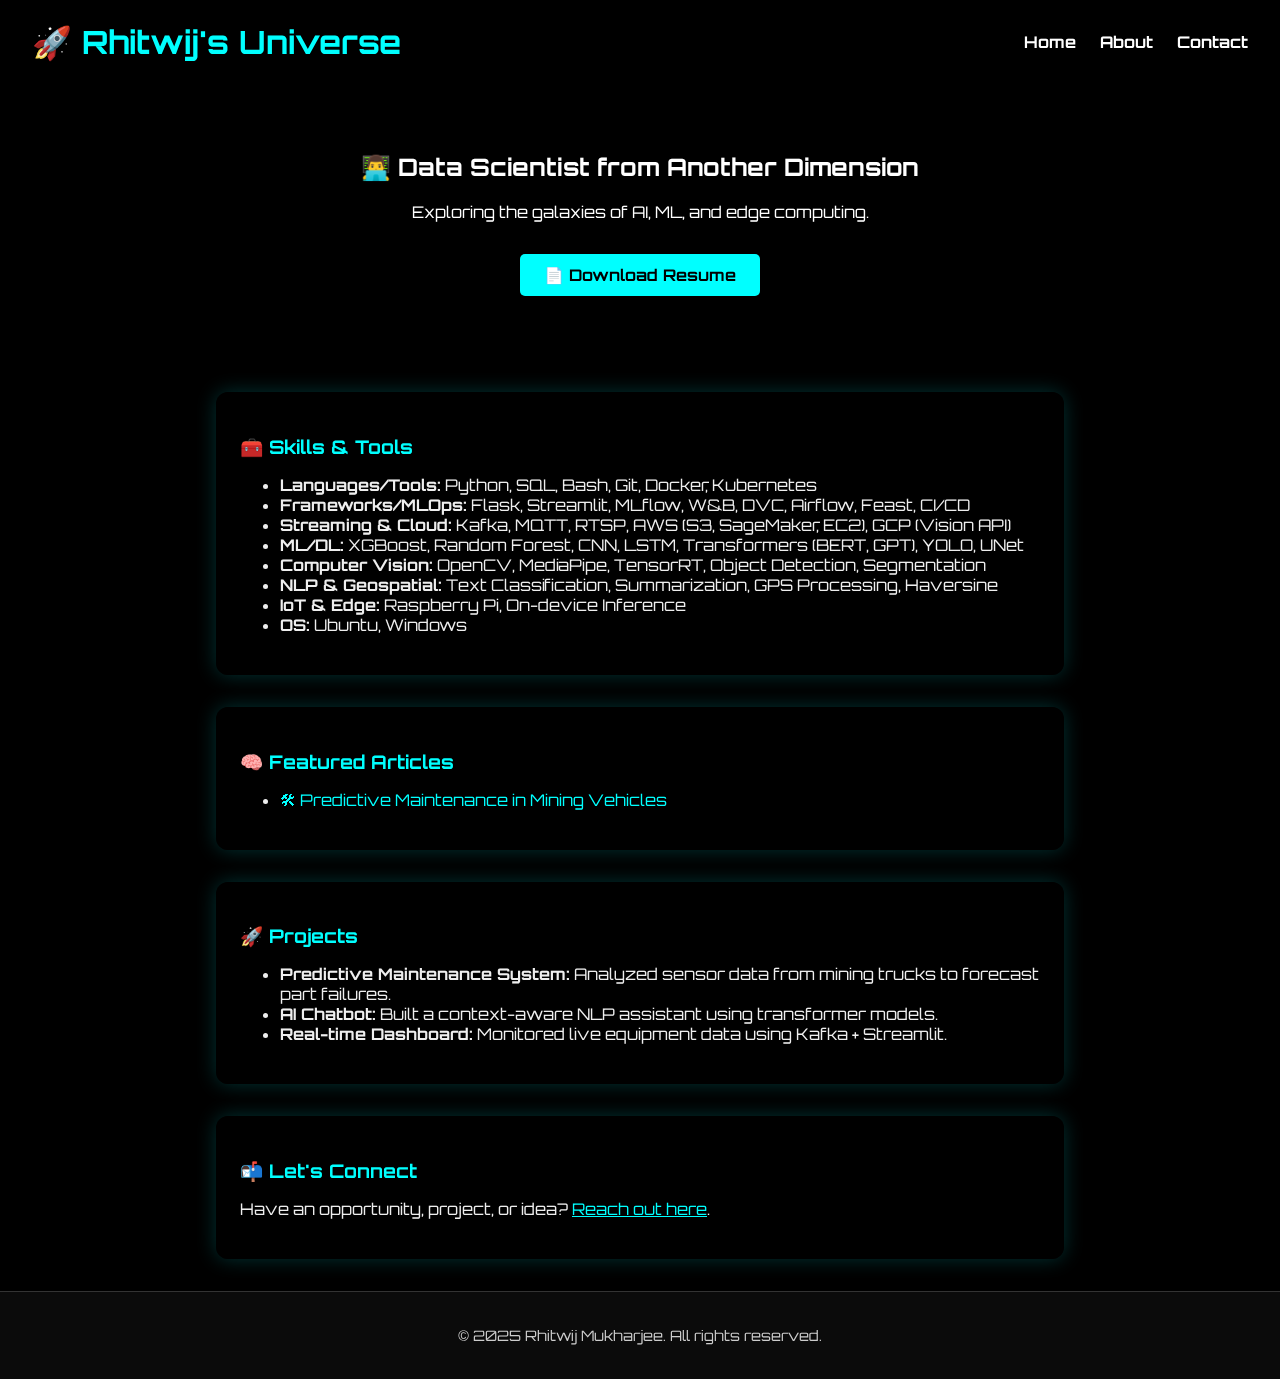
<file: index.html>
<!DOCTYPE html>
<html lang="en">
<head>
  <meta charset="UTF-8" />
  <title>Rhitwij's Universe</title>
  <link rel="stylesheet" href="style.css" />
  <link href="https://fonts.googleapis.com/css2?family=Orbitron:wght@500&display=swap" rel="stylesheet">
</head>
<body>
  <div class="bg"></div>
  <nav>
    <h1>🚀 Rhitwij's Universe</h1>
    <ul>
      <li><a href="index.html">Home</a></li>
      <li><a href="about.html">About</a></li>
      <li><a href="contact.html">Contact</a></li>
    </ul>
  </nav>

  <main class="center-text">
    <h2>👨‍💻 Data Scientist from Another Dimension</h2>
    <p>Exploring the galaxies of AI, ML, and edge computing.</p>
    <p><a class="button" href="assets/resume.pdf" download>📄 Download Resume</a></p>
	<!--<p><a class="button" href="articles/article1.html">🛠 Read: Predictive Maintenance</a></p>-->

  </main>

<section class="content-section">
  <h3>🧰 Skills & Tools</h3>
  <ul>
    <li><strong>Languages/Tools:</strong> Python, SQL, Bash, Git, Docker, Kubernetes</li>
    <li><strong>Frameworks/MLOps:</strong> Flask, Streamlit, MLflow, W&B, DVC, Airflow, Feast, CI/CD</li>
    <li><strong>Streaming & Cloud:</strong> Kafka, MQTT, RTSP, AWS (S3, SageMaker, EC2), GCP (Vision API)</li>
    <li><strong>ML/DL:</strong> XGBoost, Random Forest, CNN, LSTM, Transformers (BERT, GPT), YOLO, UNet</li>
    <li><strong>Computer Vision:</strong> OpenCV, MediaPipe, TensorRT, Object Detection, Segmentation</li>
    <li><strong>NLP & Geospatial:</strong> Text Classification, Summarization, GPS Processing, Haversine</li>
    <li><strong>IoT & Edge:</strong> Raspberry Pi, On-device Inference</li>
    <li><strong>OS:</strong> Ubuntu, Windows</li>
  </ul>
</section>


<section class="content-section">
  <h3>🧠 Featured Articles</h3>
  <ul class="article-list">
    <li><a href="articles/mining-predictive-maintenance.html">🛠 Predictive Maintenance in Mining Vehicles</a></li>
    <!-- Add more articles later -->
  </ul>
</section>

<section class="content-section">
  <h3>🚀 Projects</h3>
  <ul>
    <li><strong>Predictive Maintenance System:</strong> Analyzed sensor data from mining trucks to forecast part failures.</li>
    <li><strong>AI Chatbot:</strong> Built a context-aware NLP assistant using transformer models.</li>
    <li><strong>Real-time Dashboard:</strong> Monitored live equipment data using Kafka + Streamlit.</li>
  </ul>
</section>
<section class="content-section">
  <h3>📬 Let's Connect</h3>
  <p>Have an opportunity, project, or idea? <a href="contact.html">Reach out here</a>.</p>
</section>


</body>
<footer>
  <p>© 2025 Rhitwij Mukharjee. All rights reserved.</p>
</footer>
</html>
</file>
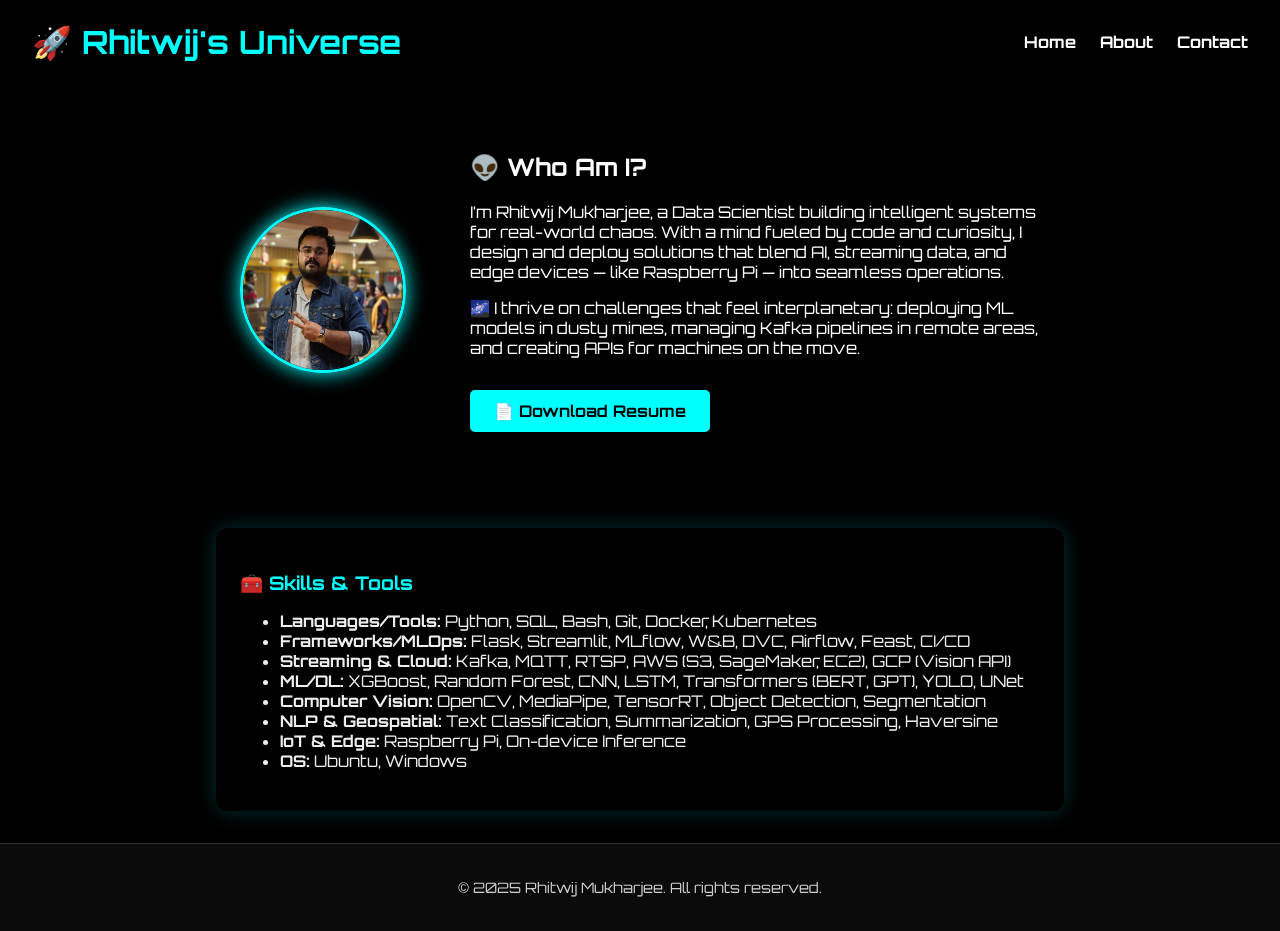
<file: about.html>
<!DOCTYPE html>
<html lang="en">
<head>
  <meta charset="UTF-8" />
  <title>About | Rhitwij Mukharjee</title>
  <link rel="stylesheet" href="style.css" />
  <link href="https://fonts.googleapis.com/css2?family=Orbitron:wght@500&display=swap" rel="stylesheet">
</head>
<body>
  <div class="bg"></div>
  <nav>
    <h1>🚀 Rhitwij's Universe</h1>
    <ul>
      <li><a href="index.html">Home</a></li>
      <li><a href="about.html">About</a></li>
      <li><a href="contact.html">Contact</a></li>
    </ul>
  </nav>

  <main class="about">
    <img src="assets/profile1.jpeg" alt="Rhitwij" class="profile" />
    <div>
      <h2>👽 Who Am I?</h2>
      <p>I’m Rhitwij Mukharjee, a Data Scientist building intelligent systems for real-world chaos. With a mind fueled by code and curiosity, I design and deploy solutions that blend AI, streaming data, and edge devices — like Raspberry Pi — into seamless operations.</p>

      <p>🌌 I thrive on challenges that feel interplanetary: deploying ML models in dusty mines, managing Kafka pipelines in remote areas, and creating APIs for machines on the move.</p>
	<p><a class="button" href="assets/resume.pdf" download>📄 Download Resume</a></p>

	</div>
  </main>
 
 <section class="content-section">
  <h3>🧰 Skills & Tools</h3>
  <ul>
    <li><strong>Languages/Tools:</strong> Python, SQL, Bash, Git, Docker, Kubernetes</li>
    <li><strong>Frameworks/MLOps:</strong> Flask, Streamlit, MLflow, W&B, DVC, Airflow, Feast, CI/CD</li>
    <li><strong>Streaming & Cloud:</strong> Kafka, MQTT, RTSP, AWS (S3, SageMaker, EC2), GCP (Vision API)</li>
    <li><strong>ML/DL:</strong> XGBoost, Random Forest, CNN, LSTM, Transformers (BERT, GPT), YOLO, UNet</li>
    <li><strong>Computer Vision:</strong> OpenCV, MediaPipe, TensorRT, Object Detection, Segmentation</li>
    <li><strong>NLP & Geospatial:</strong> Text Classification, Summarization, GPS Processing, Haversine</li>
    <li><strong>IoT & Edge:</strong> Raspberry Pi, On-device Inference</li>
    <li><strong>OS:</strong> Ubuntu, Windows</li>
  </ul>
</section>
 
</body>
<footer>
  <p>© 2025 Rhitwij Mukharjee. All rights reserved.</p>
</footer>

</html>
</file>
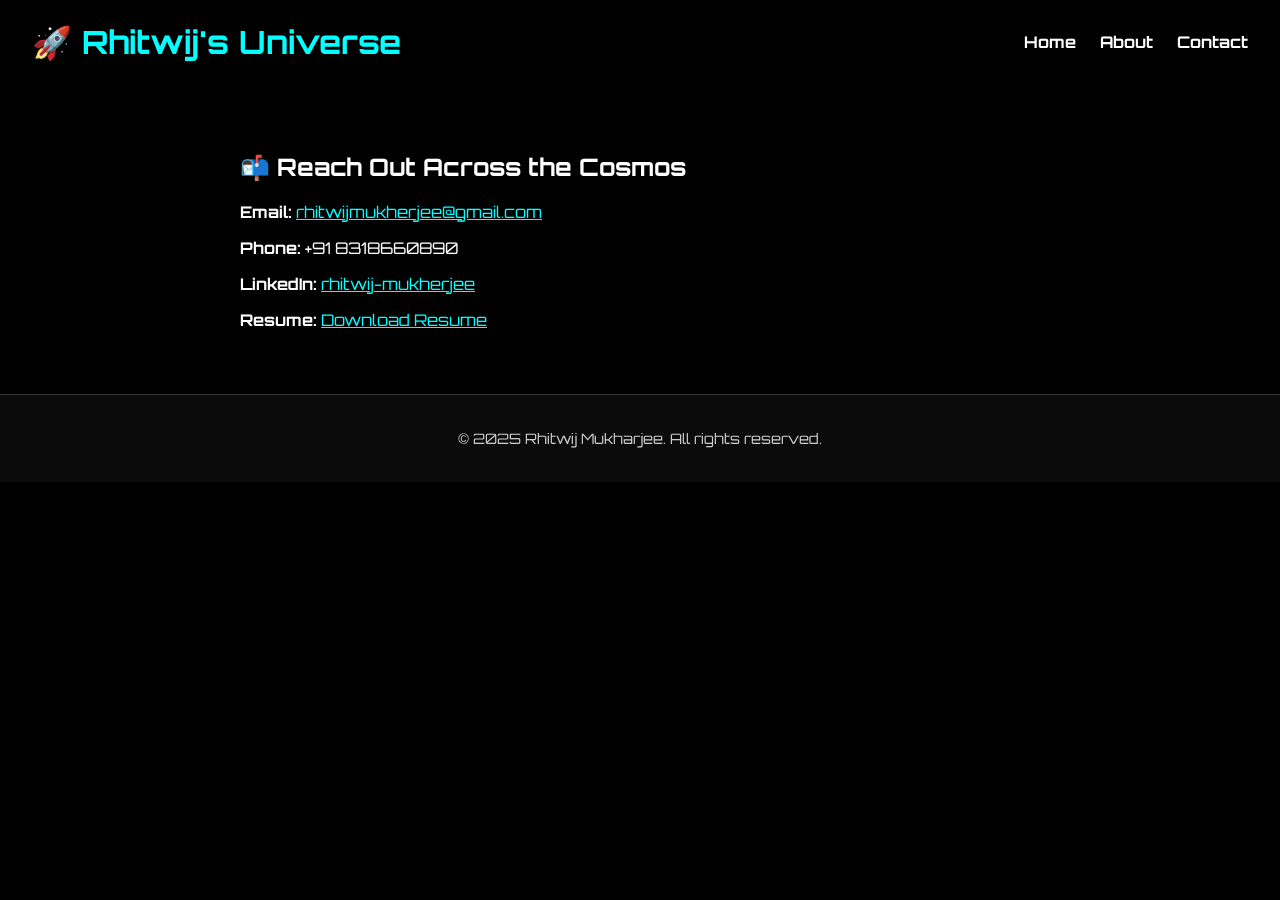
<file: contact.html>
<!DOCTYPE html>
<html lang="en">
<head>
  <meta charset="UTF-8" />
  <title>Contact | Rhitwij Mukharjee</title>
  <link rel="stylesheet" href="style.css" />
  <link href="https://fonts.googleapis.com/css2?family=Orbitron:wght@500&display=swap" rel="stylesheet">
</head>
<body>
  <div class="bg"></div>
  <nav>
    <h1>🚀 Rhitwij's Universe</h1>
    <ul>
      <li><a href="index.html">Home</a></li>
      <li><a href="about.html">About</a></li>
      <li><a href="contact.html">Contact</a></li>
    </ul>
  </nav>

  <main class="contact">
    <h2>📬 Reach Out Across the Cosmos</h2>
    <ul>
      <li><strong>Email:</strong> <a href="mailto:rhitwijmukherjee@gmail.com">rhitwijmukherjee@gmail.com</a></li>
      <li><strong>Phone:</strong> +91 8318660890</li>
      <li><strong>LinkedIn:</strong> <a href="https://www.linkedin.com/in/rhitwij-mukherjee-6985b624a/" target="_blank">rhitwij-mukherjee</a></li>
      <li><strong>Resume:</strong> <a href="assets/resume.pdf" download>Download Resume</a></li>
    </ul>
  </main>
</body>
<footer>
  <p>© 2025 Rhitwij Mukharjee. All rights reserved.</p>
</footer>
</html>
</file>
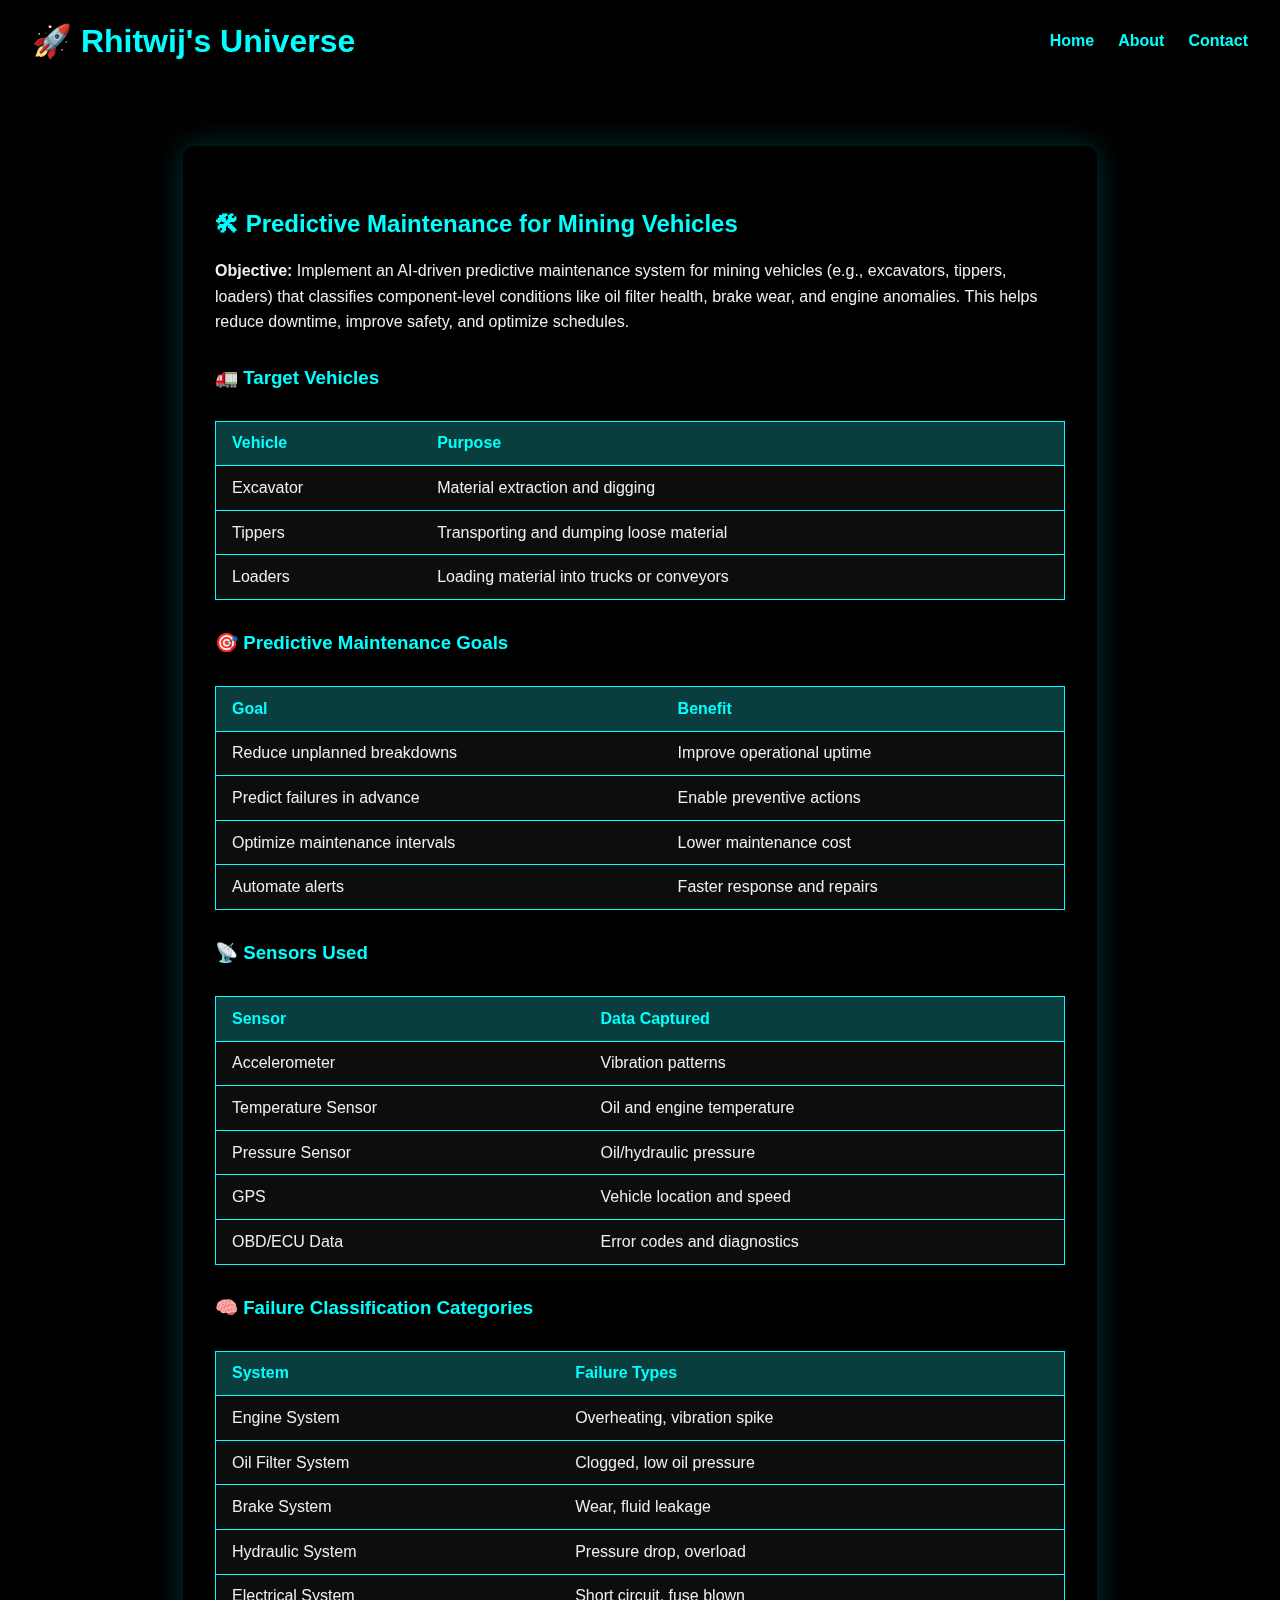
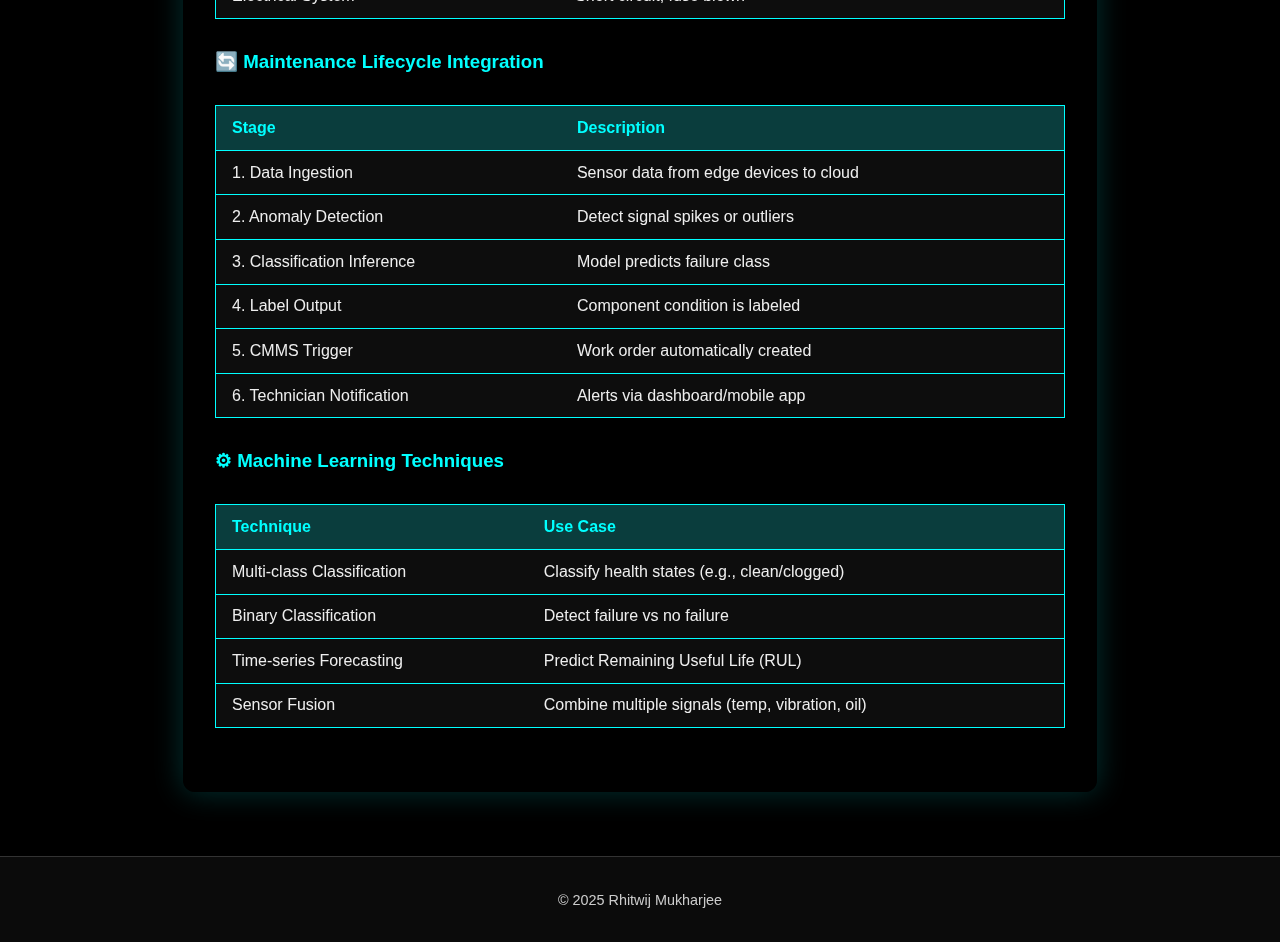
<file: articles/article1.html>
<!DOCTYPE html>
<html lang="en">
<head>
  <meta charset="UTF-8" />
  <title>Predictive Maintenance for Mining Vehicles</title>
  <link rel="stylesheet" href="../style.css" />
  <style>
    .article-content {
      background-color: rgba(0, 0, 0, 0.6);
      padding: 2rem;
      border-radius: 12px;
      box-shadow: 0 0 30px rgba(0, 255, 255, 0.2);
      max-width: 850px;
      margin: 4rem auto;
    }

    .article-content h2, .article-content h3 {
      color: #0ff;
      margin-top: 2rem;
    }

    .article-content ul, .article-content ol {
      text-align: left;
      margin-left: 1.5rem;
    }

    .article-content p, .article-content li {
      font-size: 1rem;
      line-height: 1.6;
      color: #eee;
    }

    .table-container {
      overflow-x: auto;
      margin: 2rem 0;
    }

    table {
      width: 100%;
      border-collapse: collapse;
      background-color: rgba(255, 255, 255, 0.05);
      border: 1px solid #0ff;
    }

    th, td {
      padding: 0.8rem 1rem;
      text-align: left;
      border-bottom: 1px solid #0ff;
      color: #eee;
    }

    th {
      background-color: rgba(0, 255, 255, 0.2);
      color: #0ff;
    }

    nav a {
      text-decoration: none;
      color: #0ff;
    }
  </style>
</head>
<body>
  <div class="bg"></div>

  <nav>
    <h1><a href="../index.html">🚀 Rhitwij's Universe</a></h1>
    <ul>
      <li><a href="../index.html">Home</a></li>
      <li><a href="../about.html">About</a></li>
      <li><a href="../contact.html">Contact</a></li>
    </ul>
  </nav>

  <main class="article-content">
    <h2>🛠 Predictive Maintenance for Mining Vehicles</h2>

    <p><strong>Objective:</strong> Implement an AI-driven predictive maintenance system for mining vehicles (e.g., excavators, tippers, loaders) that classifies component-level conditions like oil filter health, brake wear, and engine anomalies. This helps reduce downtime, improve safety, and optimize schedules.</p>

    <h3>🚛 Target Vehicles</h3>
    <div class="table-container">
      <table>
        <thead><tr><th>Vehicle</th><th>Purpose</th></tr></thead>
        <tbody>
          <tr><td>Excavator</td><td>Material extraction and digging</td></tr>
          <tr><td>Tippers</td><td>Transporting and dumping loose material</td></tr>
          <tr><td>Loaders</td><td>Loading material into trucks or conveyors</td></tr>
        </tbody>
      </table>
    </div>

    <h3>🎯 Predictive Maintenance Goals</h3>
    <div class="table-container">
      <table>
        <thead><tr><th>Goal</th><th>Benefit</th></tr></thead>
        <tbody>
          <tr><td>Reduce unplanned breakdowns</td><td>Improve operational uptime</td></tr>
          <tr><td>Predict failures in advance</td><td>Enable preventive actions</td></tr>
          <tr><td>Optimize maintenance intervals</td><td>Lower maintenance cost</td></tr>
          <tr><td>Automate alerts</td><td>Faster response and repairs</td></tr>
        </tbody>
      </table>
    </div>

    <h3>📡 Sensors Used</h3>
    <div class="table-container">
      <table>
        <thead><tr><th>Sensor</th><th>Data Captured</th></tr></thead>
        <tbody>
          <tr><td>Accelerometer</td><td>Vibration patterns</td></tr>
          <tr><td>Temperature Sensor</td><td>Oil and engine temperature</td></tr>
          <tr><td>Pressure Sensor</td><td>Oil/hydraulic pressure</td></tr>
          <tr><td>GPS</td><td>Vehicle location and speed</td></tr>
          <tr><td>OBD/ECU Data</td><td>Error codes and diagnostics</td></tr>
        </tbody>
      </table>
    </div>

    <h3>🧠 Failure Classification Categories</h3>
    <div class="table-container">
      <table>
        <thead><tr><th>System</th><th>Failure Types</th></tr></thead>
        <tbody>
          <tr><td>Engine System</td><td>Overheating, vibration spike</td></tr>
          <tr><td>Oil Filter System</td><td>Clogged, low oil pressure</td></tr>
          <tr><td>Brake System</td><td>Wear, fluid leakage</td></tr>
          <tr><td>Hydraulic System</td><td>Pressure drop, overload</td></tr>
          <tr><td>Electrical System</td><td>Short circuit, fuse blown</td></tr>
        </tbody>
      </table>
    </div>

    <h3>🔄 Maintenance Lifecycle Integration</h3>
    <div class="table-container">
      <table>
        <thead><tr><th>Stage</th><th>Description</th></tr></thead>
        <tbody>
          <tr><td>1. Data Ingestion</td><td>Sensor data from edge devices to cloud</td></tr>
          <tr><td>2. Anomaly Detection</td><td>Detect signal spikes or outliers</td></tr>
          <tr><td>3. Classification Inference</td><td>Model predicts failure class</td></tr>
          <tr><td>4. Label Output</td><td>Component condition is labeled</td></tr>
          <tr><td>5. CMMS Trigger</td><td>Work order automatically created</td></tr>
          <tr><td>6. Technician Notification</td><td>Alerts via dashboard/mobile app</td></tr>
        </tbody>
      </table>
    </div>

    <h3>⚙ Machine Learning Techniques</h3>
    <div class="table-container">
      <table>
        <thead><tr><th>Technique</th><th>Use Case</th></tr></thead>
        <tbody>
          <tr><td>Multi-class Classification</td><td>Classify health states (e.g., clean/clogged)</td></tr>
          <tr><td>Binary Classification</td><td>Detect failure vs no failure</td></tr>
          <tr><td>Time-series Forecasting</td><td>Predict Remaining Useful Life (RUL)</td></tr>
          <tr><td>Sensor Fusion</td><td>Combine multiple signals (temp, vibration, oil)</td></tr>
        </tbody>
      </table>
    </div>
  </main>

  <footer>
    <p style="text-align:center;">&copy; 2025 Rhitwij Mukharjee</p>
  </footer>
</body>
</html>
</file>
<file: style.css>
body {
  margin: 0;
  font-family: 'Orbitron', sans-serif;
  color: #fff;
  background: black;
  overflow-x: hidden;
}

.bg {
  position: fixed;
  width: 100%;
  height: 100%;
  /*background: url('https://media1.giphy.com/media/v1.Y2lkPTc5MGI3NjExZXl0aWF4anE1b2Q0b3RmaGQ0a3F0ZWUxa2Q3NWhwN2JxNWp4NHM4ciZlcD12MV9pbnRlcm5hbF9naWZfYnlfaWQmY3Q9cw/zNXv8fXf3YBQvE5ylv/giphy.gif') no-repeat center center fixed;*/
  background: url('https://media1.giphy.com/media/v1.Y2lkPTc5MGI3NjExbWdiMnYzc2d4cmRwcGx0M2x0aGMxc3p3eWo1NDYyODBhdm5nc3YxaCZlcD12MV9pbnRlcm5hbF9naWZfYnlfaWQmY3Q9Zw/26AHqZycSplGWWPAI/giphy.gif') no-repeat center center fixed;
  background-size: cover;
  z-index: -1;
  filter: brightness(0.4);
}

nav {
  background: rgba(0,0,0,0.7);
  padding: 1rem 2rem;
  display: flex;
  justify-content: space-between;
  align-items: center;
}

nav h1 {
  color: #0ff;
  margin: 0;
}

nav ul {
  list-style: none;
  display: flex;
  gap: 1.5rem;
}

nav a {
  color: #fff;
  text-decoration: none;
  font-weight: bold;
}

main {
  padding: 3rem 2rem;
  max-width: 800px;
  margin: auto;
}

.center-text {
  text-align: center;
  animation: fadeIn 2s ease-out;
}

.button {
  background: #0ff;
  padding: 0.7rem 1.5rem;
  border-radius: 5px;
  color: #000;
  text-decoration: none;
  font-weight: bold;
  margin-top: 1rem;
  display: inline-block;
  transition: all 0.3s ease;
}
.button:hover {
  background: #00bcd4;
}

.profile {
  width: 160px;
  height: 160px;
  border-radius: 50%;
  border: 3px solid #0ff;
  box-shadow: 0 0 20px #0ff;
  margin-right: 2rem;
  animation: glow 2s infinite alternate;
}

.about {
  display: flex;
  gap: 2rem;
  align-items: center;
}

.contact ul {
  list-style: none;
  padding: 0;
}

.contact li {
  margin: 1rem 0;
}

a {
  color: #0ff;
}

@keyframes glow {
  from {
    box-shadow: 0 0 10px #0ff;
  }
  to {
    box-shadow: 0 0 30px #0ff, 0 0 50px #00f;
  }
}

@keyframes fadeIn {
  from {
    opacity: 0;
    transform: translateY(30px);
  }
  to {
    opacity: 1;
    transform: translateY(0);
  }
}
.content-section {
  max-width: 800px;
  margin: 2rem auto;
  padding: 1.5rem;
  background-color: rgba(0, 0, 0, 0.5);
  border-radius: 12px;
  box-shadow: 0 0 20px rgba(0, 255, 255, 0.2);
  color: #eee;
  text-align: left;
}

.content-section h3 {
  color: #0ff;
  margin-bottom: 0.5rem;
}

.article-list li {
  margin-bottom: 0.5rem;
}

.article-list a {
  color: #0ff;
  text-decoration: none;
}

.article-list a:hover {
  text-decoration: underline;
}
footer {
  text-align: center;
  padding: 20px;
  font-size: 0.9rem;
  color: #ccc;
  background-color: #0b0b0b;
  font-family: 'Orbitron', sans-serif;
  border-top: 1px solid #333;
}
</file>
